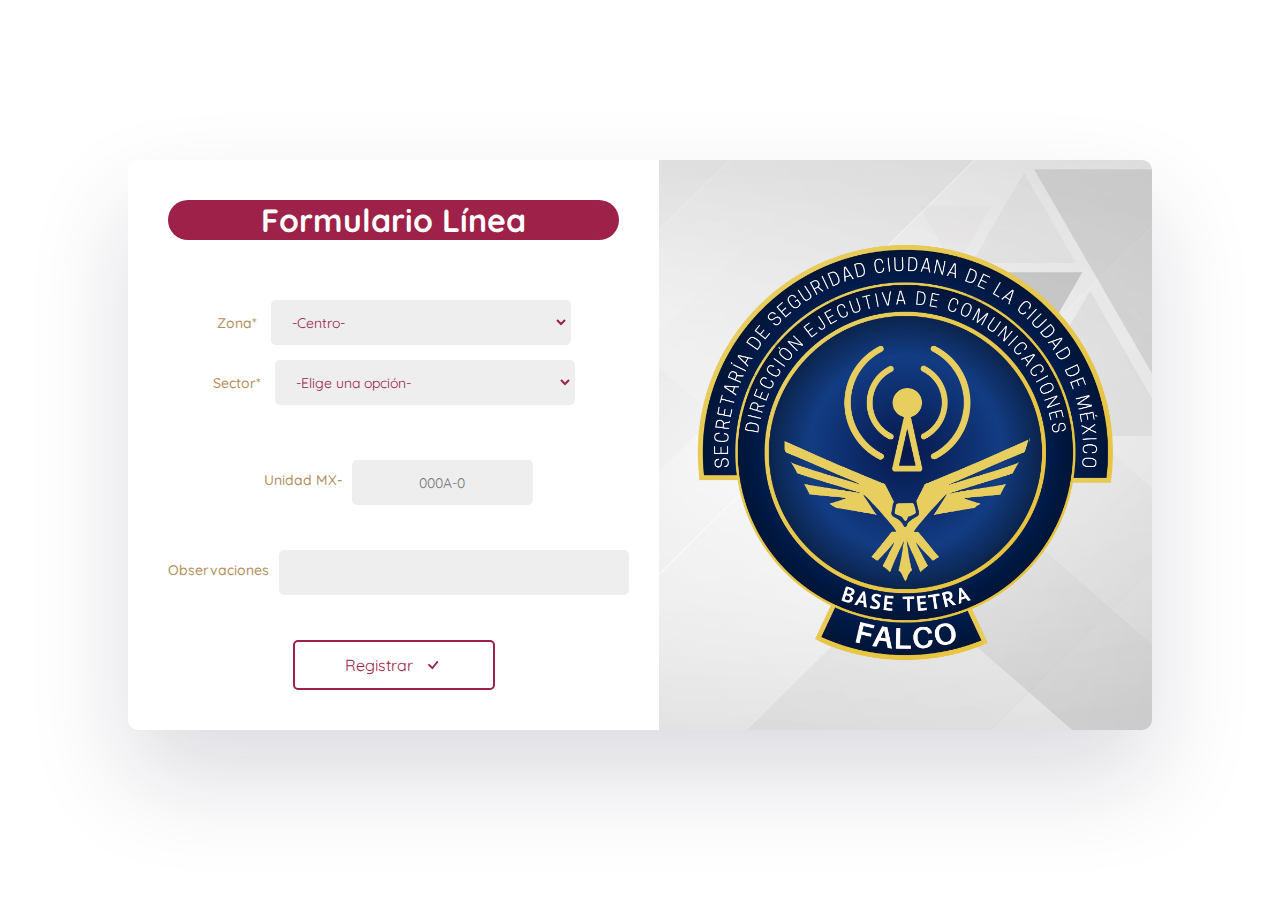
<file: Centro.html>
<!DOCTYPE html>
<html lang="es">
<head>
	<meta charset="UTF-8">
	<meta http-equiv="X-UA-Compatible" content="IE=edge">
	<meta name="viewport" content="width=device-width, initial-scale=1.0">
	<link rel="preconnect" href="https://fonts.googleapis.com">
	<link rel="preconnect" href="https://fonts.gstatic.com" crossorigin>
	<link href="https://fonts.googleapis.com/css2?family=Quicksand:wght@500;700&display=swap" rel="stylesheet">  
	<link rel="stylesheet" href="css/estilos.css">
	<link rel="icon" href="img/ico/Falco.png">
	<title>Formulario Línea</title>
</head>

<body>
	<div class="contenedor">
		<div class="columna-izquierda">
			<div class="registro activo" id="registro">
				<div class="header-1">
					<h1>Formulario Línea</h1>
				</div>

				<form class="formulario" id="formulario">

					<i Style="color: white;-webkit-user-select: none; -ms-user-select: none; user-select: none; /* Standard syntax */">
						<script id="Fecha" name="Fecha">
						  function makeArray() {
							for (i = 0; i < makeArray.arguments.length; i++) this[i + 1] = makeArray.arguments[i]
						  }
						  var months = new makeArray('Enero', 'Febrero', 'Marzo', 'Abril', 'Mayo', 'Junio', 'Julio', 'Agosto', 'Septiembre', 'Octubre', 'Noviembre', 'Diciembre');
						  var date = new Date();
						  var day = date.getDate();
						  var month = date.getMonth() + 1;
						  var yy = date.getYear();
						  var year = (yy < 1000) ? yy + 1900 : yy;
						  var hours = date.getHours();
						  var minutes = date.getMinutes();

						  document.write( day + "/" + months[month] + "/" + year + "  " + hours + ":" + minutes);
						</script>
					  </i>

					<div class="contenedor-formulario2">
						
						<!-- Zona -->
						<span for="Zona">Zona*
							<select id="Zona" name="Zona" onchange="location=this.value">
								<option style="color: #bdb9b9;"value="Centro">-Centro-</option>
								<option value="Norte.html">Norte</option>
								<option value="Centro.html">Centro</option>
								<option value="Oriente.html">Oriente</option>
								<option value="Sur">Sur</option>
								<option value="Poniente">Poniente</option>
								<option value="Vial 1">Vial 1</option>
								<option value="Vial 2">Vial 2</option>
								<option value="Vial 3">Vial 3</option>
								<option value="Vial 4">Vial 4</option>
								<option value="Vial 5">Vial 5</option>
								<option value="Vial 6">Vial 6 (Hand Held)</option>
								<option value="Vial 7">Vial 7 (Grúas)</option>
								<option value="Vial 8">Vial 8 (Parquimetros e Imovilizadores)</option>
								<option value="Metropolitana">Metropolitana</option>
								<option value="Otras">Otras</option>
							</select>
						</span>
						
						<!-- Sector -->
						<span for="Sector">Sector*
							<select id="Sector" name="Sector">
								<option style="color: #bdb9b9;"value="false">-Elige una opción-</option>
								
							</select>
						</span>

					</div>	
					
					

					<br><br>

					<div class="contenedor-formulario" >
						<label for="No_Unidad">Unidad MX-</label>
						<div class="contenedor-input-fecha">
							<input  type="text" id="No_Unidad" name="No_Unidad" placeholder="000A-0">
						</div>
					</div>
					<br><br>

					<div class="contenedor-formulario" >
						<label for="Observaciones">Observaciones</label>
						<div style="width: 350px;"class="contenedor-input-fecha">
							<input  type="text" id="Observaciones" name="Observaciones" placeholder="">
						</div>
					</div>

					<!-- Termina Formulario -->

					
					
                    <script>
                        // Función de validación
                        function validarFormulario() {
                            const integrante = document.getElementById('Integrante').value;

                            // Verificar si Evaluadora e Integrante son diferentes de "-Elige una opción-"
                            if (integrante === "false") {
                                alert('Por favor, selecciona una Evaluadora e Integrante.');
                                return false; // Evita que el formulario se envíe
                            }

                            // Puedes agregar más validaciones si es necesario

                            // Ejecuta cambia_de_pagina() después de la validación exitosa
                            cambia_de_pagina();
                            return true; // Permite el envío del formulario
                        }

                        // Función para cambiar de página y cargar app.js
                        function cambia_de_pagina() {
                            setTimeout(function () {
                                // Coloca aquí la inclusión de app.js
                                var script = document.createElement('script');
                                script.src = 'js/app.js';
                                document.head.appendChild(script);
                                location.href = 'RegistroJuridico.html';
                            }, 1500);
                        }
                    </script>


				<br><div class="contenedor-boton">
					<button type="submit" onclick="javascript:validarFormulario();">
						Registrar
						<svg xmlns="http://www.w3.org/2000/svg" width="16" height="16" fill="currentColor" class="bi bi-check" viewBox="0 0 16 16">
							<path d="M10.97 4.97a.75.75 0 0 1 1.07 1.05l-3.99 4.99a.75.75 0 0 1-1.08.02L4.324 8.384a.75.75 0 1 1 1.06-1.06l2.094 2.093 3.473-4.425a.267.267 0 0 1 .02-.022z"/>
						</svg>
					</button>
				</div>

				</form>
			</div>

		</div>

		<div class="columna-derecha">

		</div>
	</div>

	<script src="js/app.js"></script>
	
</body>
</html>
</file>
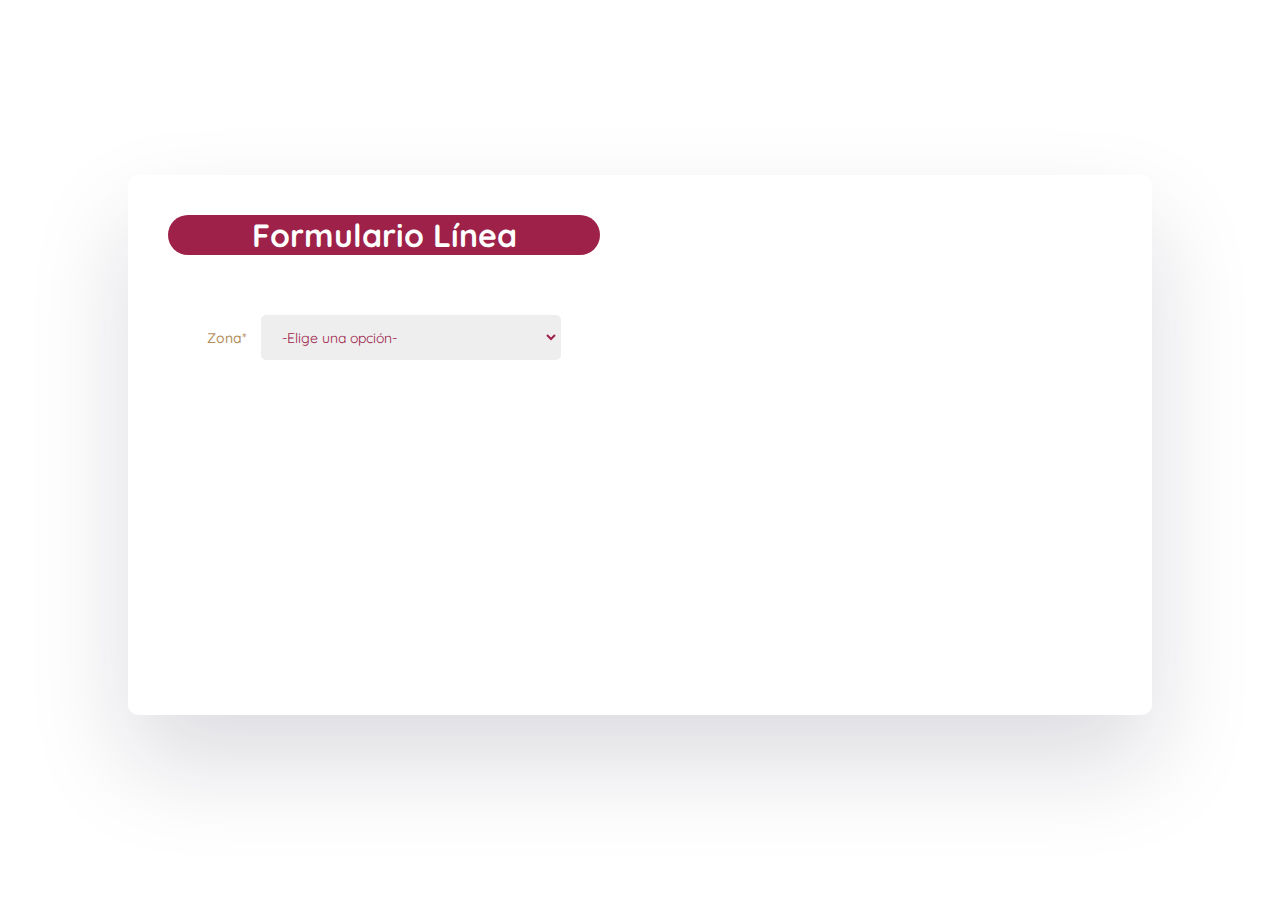
<file: Formulario.html>
<!DOCTYPE html>
<html lang="es">
<head>
	<meta charset="UTF-8">
	<meta http-equiv="X-UA-Compatible" content="IE=edge">
	<meta name="viewport" content="width=device-width, initial-scale=1.0">
	<link rel="preconnect" href="https://fonts.googleapis.com">
	<link rel="preconnect" href="https://fonts.gstatic.com" crossorigin>
	<link href="https://fonts.googleapis.com/css2?family=Quicksand:wght@500;700&display=swap" rel="stylesheet">  
	<link rel="stylesheet" href="css/estilos.css">
	<link rel="icon" href="img/ico/Falco.png">
	<title>Formulario Línea</title>
</head>

<body>
	<div class="contenedor">
		<div class="columna-izquierda">
			<div class="registro activo" id="registro">
				<div class="header-1">
					<h1>Formulario Línea</h1>
				</div>

				<form class="formulario" id="formulario">

					<i Style="color: white;-webkit-user-select: none; -ms-user-select: none; user-select: none; /* Standard syntax */">
						<script id="Fecha" name="Fecha">
						  function makeArray() {
							for (i = 0; i < makeArray.arguments.length; i++) this[i + 1] = makeArray.arguments[i]
						  }
						  var months = new makeArray('Enero', 'Febrero', 'Marzo', 'Abril', 'Mayo', 'Junio', 'Julio', 'Agosto', 'Septiembre', 'Octubre', 'Noviembre', 'Diciembre');
						  var date = new Date();
						  var day = date.getDate();
						  var month = date.getMonth() + 1;
						  var yy = date.getYear();
						  var year = (yy < 1000) ? yy + 1900 : yy;
						  var hours = date.getHours();
						  var minutes = date.getMinutes();

						  document.write( day + "/" + months[month] + "/" + year + "  " + hours + ":" + minutes);
						</script>
					  </i>

					<div class="contenedor-formulario2">
						
						<!-- Zona -->
						<span for="Zona">Zona*
							<select onchange="if(this.value !== 'false') location.href = this.value;">
								<option style="color: #bdb9b9;" value="false">-Elige una opción-</option>
								<option value="Norte.html">Norte</option>
								<option value="Centro.html">Centro</option>
								<option value="Oriente.html">Oriente</option>
								<option value="Sur.html">Sur</option>
								<option value="Poniente.html">Poniente</option>
								<option value="Vial-1.html">Vial 1</option>
								<option value="Vial-2.html">Vial 2</option>
								<option value="Vial-3.html">Vial 3</option>
								<option value="Vial-4.html">Vial 4</option>
								<option value="Vial-5.html">Vial 5</option>
								<option value="Vial-6.html">Vial 6 (Hand Held)</option>
								<option value="Vial-7.html">Vial 7 (Grúas)</option>
								<option value="Vial-8.html">Vial 8 (Parquímetros e Inmovilizadores)</option>
								<option value="Metropolitana.html">Metropolitana</option>
								<option value="Otras.html">Otras</option>
							</select>
						</span>
						
					<!-- Termina Formulario -->

					
					
                    <script>
                        // Función de validación
                        function validarFormulario() {
                            const integrante = document.getElementById('Integrante').value;

                            // Verificar si Evaluadora e Integrante son diferentes de "-Elige una opción-"
                            if (integrante === "false") {
                                alert('Por favor, selecciona una Evaluadora e Integrante.');
                                return false; // Evita que el formulario se envíe
                            }

                            // Puedes agregar más validaciones si es necesario

                            // Ejecuta cambia_de_pagina() después de la validación exitosa
                            cambia_de_pagina();
                            return true; // Permite el envío del formulario
                        }

                        // Función para cambiar de página y cargar app.js
                        function cambia_de_pagina() {
                            setTimeout(function () {
                                // Coloca aquí la inclusión de app.js
                                var script = document.createElement('script');
                                script.src = 'js/app.js';
                                document.head.appendChild(script);
                                location.href = 'RegistroJuridico.html';
                            }, 1500);
                        }
                    </script>




				</form>
			</div>

		</div>

		<div class="columna-derecha">

		</div>
	</div>

	<script src="js/app.js"></script>
	
</body>
</html>
</file>
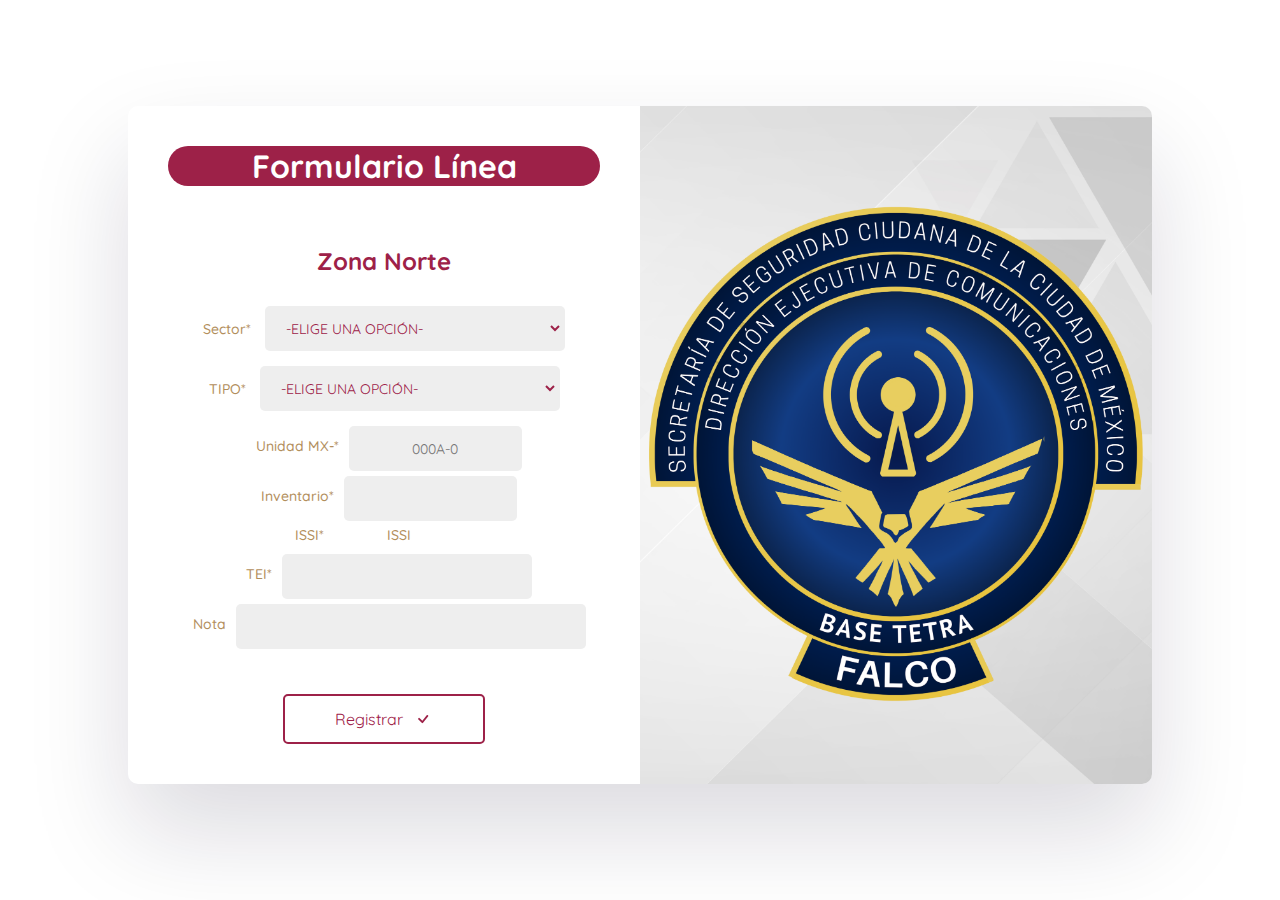
<file: Norte.html>
<!DOCTYPE html>
<html lang="es">
<head>
	<meta charset="UTF-8">
	<meta http-equiv="X-UA-Compatible" content="IE=edge">
	<meta name="viewport" content="width=device-width, initial-scale=1.0">
	<link rel="preconnect" href="https://fonts.googleapis.com">
	<link rel="preconnect" href="https://fonts.gstatic.com" crossorigin>
	<link href="https://fonts.googleapis.com/css2?family=Quicksand:wght@500;700&display=swap" rel="stylesheet">  
	<link rel="stylesheet" href="css/estilos.css">
	<link rel="icon" href="img/ico/Falco.png">
	<title>Formulario Línea</title>
</head>

<script>
document.getElementById('formulario').addEventListener('submit', function (e) {
	const input = document.getElementById('No_Unidad');
	const value = input.value.trim().toUpperCase();

	// Verifica si ya tiene el prefijo MX-
	if (!value.startsWith('MX-')) {
		input.value = 'MX-' + value;
	}
});
</script>

<body>
	<div class="contenedor">
		<div class="columna-izquierda">
			<div class="registro activo" id="registro">
				<div class="header-1">
					<h1>Formulario Línea</h1>
				</div>

				<form class="formulario" id="formulario">

					<i Style="color: white;-webkit-user-select: none; -ms-user-select: none; user-select: none; /* Standard syntax */">
						<script id="Fecha" name="Fecha">
						  function makeArray() {
							for (i = 0; i < makeArray.arguments.length; i++) this[i + 1] = makeArray.arguments[i]
						  }
						  var months = new makeArray('Enero', 'Febrero', 'Marzo', 'Abril', 'Mayo', 'Junio', 'Julio', 'Agosto', 'Septiembre', 'Octubre', 'Noviembre', 'Diciembre');
						  var date = new Date();
						  var day = date.getDate();
						  var month = date.getMonth() + 1;
						  var yy = date.getYear();
						  var year = (yy < 1000) ? yy + 1900 : yy;
						  var hours = date.getHours();
						  var minutes = date.getMinutes();

						  document.write( day + "/" + months[month] + "/" + year + "  " + hours + ":" + minutes);
						</script>
					</i>

					<div class="contenedor-formulario2">
						
						<!-- Zona -->
						<span style="color:var(--primario);font-size: 24px; font-weight: 1000;	-webkit-user-select: none; /* Safari */;-ms-user-select: none; /* IE 10 and IE 11 */;user-select: none; /* Standard syntax */"  for="Zona">Zona Norte
							<select hidden id="Zona" name="Zona">
								<option style="color: #bdb9b9;"value="Zona Norte">-Norte-</option>
							</select>
						</span><br>
						
						<!-- Sector -->
						<span for="Sector">Sector*
							<select style="text-transform: uppercase;" id="Sector" name="Sector">
								<option style="color: #bdb9b9;"value="false">-Elige una opción-</option>
								<option value="Aragon">Aragon</option>
								<option value="Arenal">Arenal</option>
								<option value="Consulado">Consulado</option>
								<option value="Congreso">Congreso</option>
								<option value="Cuautepec">Cuautepec</option>
								<option value="Cuchilla">Cuchilla</option>
								<option value="Iztaccihuatl">Iztaccihuatl</option>
								<option value="Lindavista">Lindavista</option>
								<option value="Merced-Balbuena">Merced-Balbuena</option>
								<option value="Moctezuma">Moctezuma</option>
								<option value="Pantitlan">Pantitlan</option>
								<option value="Pradera">Pradera</option>
								<option value="Quiroga">Quiroga</option>
								<option value="Tepeyac">Tepeyac</option>
								<option value="Ticoman">Ticoman</option>
								<option value="Tlacotal">Tlacotal</option>
								<option value="Zaragoza">Zaragoza</option>
							</select>
						</span>

										
						<!-- Tipo -->
						<span style="text-transform: uppercase;" for="Tipo">Tipo*
							<select style="text-transform: uppercase;" id="Tipo" name="Tipo">
								<option style="color: #bdb9b9;"value="false">-Elige una opción-</option>
								<option value="Dodge Ram">Dodge Ram</option>
								<option value="Ford F-150">Ford F-150</option>
								<option value="Ford Explorer">Ford Explorer</option>
								<option value="Nissan Sentra">Nissan Sentra</option>
							</select>
						</span>

					
						<!-- Unidad -->
						<div class="contenedor-formulario" >
							<label for="No_Unidad">Unidad MX-*</label>
							<div class="contenedor-input-fecha">
								<input style="text-transform: uppercase;" type="text" id="No_Unidad" name="No_Unidad" placeholder="000A-0">
							</div>
						</div>


						
						<!-- Inventario -->
						<div class="contenedor-formulario" >
							<label for="Inventario">Inventario*</label>
							<div class="contenedor-input-fecha">
								<input style="text-transform: uppercase;" type="text" id="Inventario" name="Inventario" placeholder="">
							</div>
						</div>

						
						<!-- ISSI	 -->
						<div class="contenedor-formulario" >
							<label for="ISSI">ISSI*</label>
							<div style="width: 150px;"class="contenedor-input-fecha">
								<label>ISSI</label>
							</div>
						</div>
						
						
						<!-- TEI -->
						<div class="contenedor-formulario" >
							<label for="Nota">TEI*</label>
							<div style="width: 250px;"class="contenedor-input-fecha">
								<input  type="text" id="TEI" name="TEI" placeholder="">
							</div>
						</div>



						<!-- Nota -->
						<div class="contenedor-formulario" >
							<label for="Nota">Nota</label>
							<div style="width: 350px;"class="contenedor-input-fecha">
								<input  type="text" id="Nota" name="Nota" placeholder="">
							</div>
						</div>

					</div>
					

					
                    <script>
                        // Función de validación
                        function validarFormulario() {
                            const integrante = document.getElementById('Integrante').value;

                            // Verificar si Evaluadora e Integrante son diferentes de "-Elige una opción-"
                            if (integrante === "false") {
                                alert('Por favor, selecciona una Evaluadora e Integrante.');
                                return false; // Evita que el formulario se envíe
                            }

                            // Puedes agregar más validaciones si es necesario

                            // Ejecuta cambia_de_pagina() después de la validación exitosa
                            cambia_de_pagina();
                            return true; // Permite el envío del formulario
                        }

                        // Función para cambiar de página y cargar app.js
                        function cambia_de_pagina() {
                            setTimeout(function () {
                                // Coloca aquí la inclusión de app.js
                                var script = document.createElement('script');
                                script.src = 'js/app.js';
                                document.head.appendChild(script);
                                location.href = 'RegistroJuridico.html';
                            }, 1500);
                        }
                    </script>


					<br>
					<div class="contenedor-boton">
						<button type="submit" onclick="javascript:validarFormulario();">
							Registrar
							<svg xmlns="http://www.w3.org/2000/svg" width="16" height="16" fill="currentColor" class="bi bi-check" viewBox="0 0 16 16">
								<path d="M10.97 4.97a.75.75 0 0 1 1.07 1.05l-3.99 4.99a.75.75 0 0 1-1.08.02L4.324 8.384a.75.75 0 1 1 1.06-1.06l2.094 2.093 3.473-4.425a.267.267 0 0 1 .02-.022z"/>
							</svg>
						</button>
					</div>

				</form>
				<!-- Termina Formulario -->

			</div>

		</div>

		<div class="columna-derecha">
		</div>

	</div>

	<script src="js/app.js"></script>
	
</body>
</html>
</file>
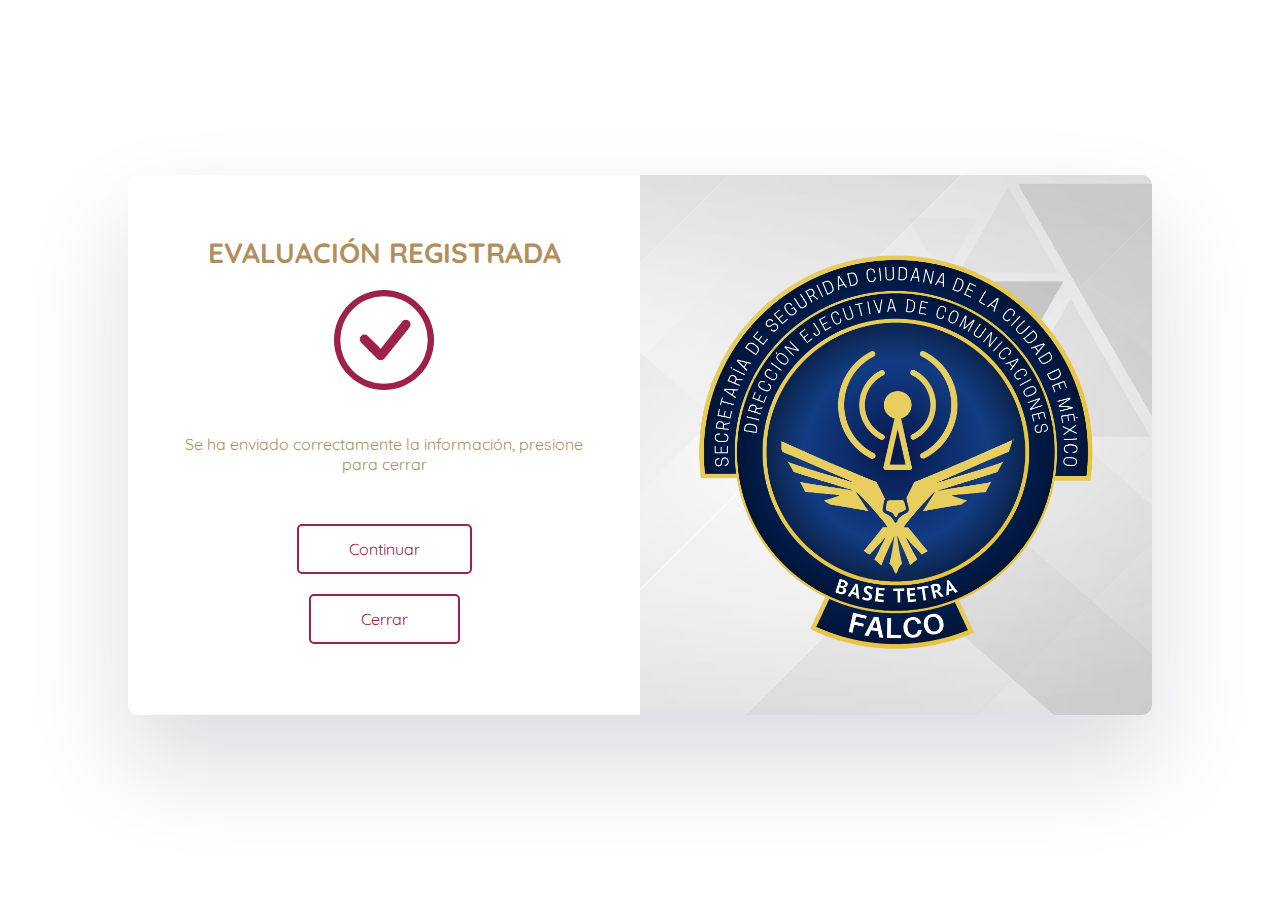
<file: RegistroJuridico.html>
<!DOCTYPE html>
<html lang="es">
<head>
	<meta charset="UTF-8">
	<meta http-equiv="X-UA-Compatible" content="IE=edge">
	<meta name="viewport" content="width=device-width, initial-scale=1.0">
	<link rel="preconnect" href="https://fonts.googleapis.com">
	<link rel="preconnect" href="https://fonts.gstatic.com" crossorigin>
	<link href="https://fonts.googleapis.com/css2?family=Quicksand:wght@500;700&display=swap" rel="stylesheet">  
	<link rel="stylesheet" href="css/estilos.css">
	<link rel="icon" href="img/ico/UCS.png">
	<title>Registro exitoso</title>
</head>

<body>
	<div class="contenedor">
		<div class="columna-izquierda">
			<div class="registro activo" id="registro">
				<div class="header">
					<br><h1>EVALUACIÓN REGISTRADA</h1><br>
					<svg xmlns="http://www.w3.org/2000/svg" width="100" height="100" fill="currentColor" class="bi bi-check-circle" viewBox="0 0 16 16" STYLE="Color:var(--primario)">
						<path d="M8 15A7 7 0 1 1 8 1a7 7 0 0 1 0 14zm0 1A8 8 0 1 0 8 0a8 8 0 0 0 0 16z"/>
						<path d="M10.97 4.97a.235.235 0 0 0-.02.022L7.477 9.417 5.384 7.323a.75.75 0 0 0-1.06 1.06L6.97 11.03a.75.75 0 0 0 1.079-.02l3.992-4.99a.75.75 0 0 0-1.071-1.05z"/>
					</svg>
					<br><br><br>
					<p>Se ha enviado correctamente la información, presione para cerrar</p>
				</div>
		
				<form class="formulario" id="formulario">
					
					<script>
						function cambia_de_pagina(){
						  location.href="Juridico.html"
						}
					  </script>

					
					<div class="contenedor-boton">
						<button type="submit" onclick="javascript:cambia_de_pagina();">
							Continuar
						</button>
					</div>

					<script>
						function cambia_de_pagina1(){
						  location.href="index.html"
						}
					  </script>

					
					<div class="contenedor-boton">
						<button type="submit" onclick="javascript:cambia_de_pagina1();">
							Cerrar
						</button>
					</div>

				</form>
			</div>
			
		</div>

		<div class="columna-derecha">

		</div>
	</div>

	<script src="js/app.js"></script>
</body>
</html>
</file>
<file: css/estilos.css>
:root {
	
	--texto: #55585A;
	--primario: #9D2148;
	--secundario: #B28E5C;
	--texto: #55585A;
	--background: #eee;

	--primario1: #07194d;
	--secundario1: #B28E5C;
	
}

* {
	padding: 0;
	margin: 0;
	box-sizing: border-box;
}

body {
	background-image: url('https://blogger.googleusercontent.com/img/a/AVvXsEhJtY4t4oY4t0t89Smto89QtwHRkMGwdibQW52AREMuc29ITI_fYi_4AdMLibljrzUdetwj-cICo-9OVjcYKJzj34g0ag8WRNQqvlhW0S3waB5xSC60-UrscStX67csKTP3JsmqlQEMXGMsUMoUks-TQbPvoRHdkvZBTIKQxZIeB4D1BaEOdYfhHLH-tw=s16000');
	font-family: 'Quicksand', sans-serif;

	min-height: 100vh;
	display: flex;
	align-items: center;
	justify-content: center;
}

.contenedor {
	width: 80%;
	border-radius: 10px;
	overflow: hidden;
	box-shadow: rgba(17, 12, 46, 0.15) 0px 48px 100px 0px;
	background: #fff;
	min-height: 60vh;
	margin-top: 25px;
	margin-bottom: 35px;
	display: grid;
	grid-template-columns: 1fr 1fr;
}

.columna-izquierda {
	padding: 40px;
}

.contenedor-2 {
	width: 90%;
	max-width: 800px;
	border-radius: 10px;
	overflow: hidden;
	box-shadow: rgba(17, 12, 46, 0.15) 0px 48px 100px 0px;
	background: #fff;
	min-height: 60vh;
	margin-top: 25px;
	margin-bottom: 35px;
	display: grid;
	-webkit-user-select: none; /* Safari */
    -ms-user-select: none; /* IE 10 and IE 11 */
    user-select: none; /* Standard syntax */
}

.columna-derecha {
	background-image: url("../img/Index.png");
	background-size: cover;
	background-position-x: center;
}

.columna-derechaNorte {
	background-image: url("../img/Norte.png");
	background-size: cover;
	background-position-x: right;
}

.columna-derechaCentro {
	background-image: url("../img/Centro.png");
	background-size: cover;
	background-position-x: left;
}

.columna-derechaOriente {
	background-image: url("../img/Oriente.png");
	background-size: cover;
	background-position-x: center;
}

.columna-derechaSur {
	background-image: url("../img/Sur.png");
	background-size: cover;
	background-position-x: center;
}

.columna-derechaTodas {
	background-image: url("../img/Todas.png");
	background-size: cover;
	background-position-x: center;
}


.header {
	margin-bottom: 30px;
	text-align: center;
}

.header-1 {
	margin-bottom: 40px;
	text-align: center;
	color: #fff;
	background-color: var(--primario);
	font-size: 1em;
	border-radius: 25px;
	position: relative;
	align-items: center;
	-webkit-user-select: none; /* Safari */
	-ms-user-select: none; /* IE 10 and IE 11 */
	user-select: none; /* Standard syntax */
}

.header h1 {
	color: var(--secundario);
	font-size: 28px;
	-webkit-user-select: none; /* Safari */
	-ms-user-select: none; /* IE 10 and IE 11 */
	user-select: none; /* Standard syntax */
}

.header p {
	color: var(--secundario);
	-webkit-user-select: none; /* Safari */
	-ms-user-select: none; /* IE 10 and IE 11 */
	user-select: none; /* Standard syntax */
}

label {
	margin-bottom: 10px;
	display: block;
	font-weight: 500;
	color: var(--secundario);
	font-size: 14px;
}

span {
	margin-bottom: 10px;
	display: block;
	font-weight: 500;
	color: var(--secundario);
	font-size: 14px;
}

small {
	text-align: center;
	margin-bottom: 10px;
	display: block;
	color: var(--texto);
	font-size: 11px;
}

.contenedor-input-fecha {
	position: relative;
	width: 40%;
}

select {
	position: relative;
	width: 40%;
}

.contenedor-input {
	position: relative;
	width: 35px;
}

.registro {
	display: none;
}

.registro.activo {
	display: block;
}

.exito {
	display: none;
	height: 100%;
	flex-direction: column;
	align-items: center;
	justify-content: center;
	gap: 20px;
}

.exito.activo {
	display: flex;
}

.exito svg {
	width: 50px;
	height: 50px;
	color: var(--primario);
}


input {
	height: 45px;
	font-size: 14px;
	width: 100%;
	border: none;
	border-radius: 5px;
	margin-bottom: 5px;
	background: var(--background);
	color: var(--primario);
	font-family: 'Quicksand', sans-serif;
	border: 2px solid transparent;
	transition: .3s ease all;
	text-align: center;
	margin-left: 10px;
}


.etiqueta{
	margin-bottom: 10px;
	font-weight: 500;
	color: var(--secundario);
	font-size: 14px;
	
}

select {
	height: 45px;
	font-size: 14px;
	width: 300px;
	border: none;
	border-radius: 5px;
	margin-bottom: 5px;
	background: var(--background);
	color: var(--primario);
	font-family: 'Quicksand', sans-serif;
	border: 2px solid transparent;
	transition: .3s ease all;
	text-align: left;
	margin-left: 10px;
	padding-left: 15px;
}

input:focus {
	outline: none;
	border: 2px solid var(--primario);
	
}

.contenedor-input svg {
	position: absolute;
	color: var(--primario);
	padding: 1px;
	top: 1px;
	left: 1px;
	text-align: end;
} 



.contenedor-formulario {
	text-align: center;
	position: relative;
	white-space: nowrap;
	align-items: center;
	justify-content: center;
	display:flex;
	-webkit-user-select: none; /* Safari */
  	-ms-user-select: none; /* IE 10 and IE 11 */
  	user-select: none; /* Standard syntax */
}

.contenedor-formulario2 {
	text-align: center;
	align-items: center;

	-webkit-user-select: none; /* Safari */
  	-ms-user-select: none; /* IE 10 and IE 11 */
  	user-select: none; /* Standard syntax */
}

.contenedor-boton {
	display: flex;
	justify-content: center;
}

button {
	font-family: 'Quicksand', sans-serif;
	font-size: 16px;
	border-radius: 5px;
	margin-top: 20px;
	background: none;
	height: 50px;
	color: var(--primario);
	padding: 0 50px;
	display: flex;
	align-items: center;
	justify-content: end;
	border: 2px solid var(--primario);
	cursor: pointer;
	transition: .3s ease all;
	outline: none;
}

button:hover {
	background: var(--primario);
	color: #fff;
}

i:hover{
	color: #fff;
}

button svg {
	margin-left: 10px;
	width: 20px;
	height: 20px;
}
</file>
